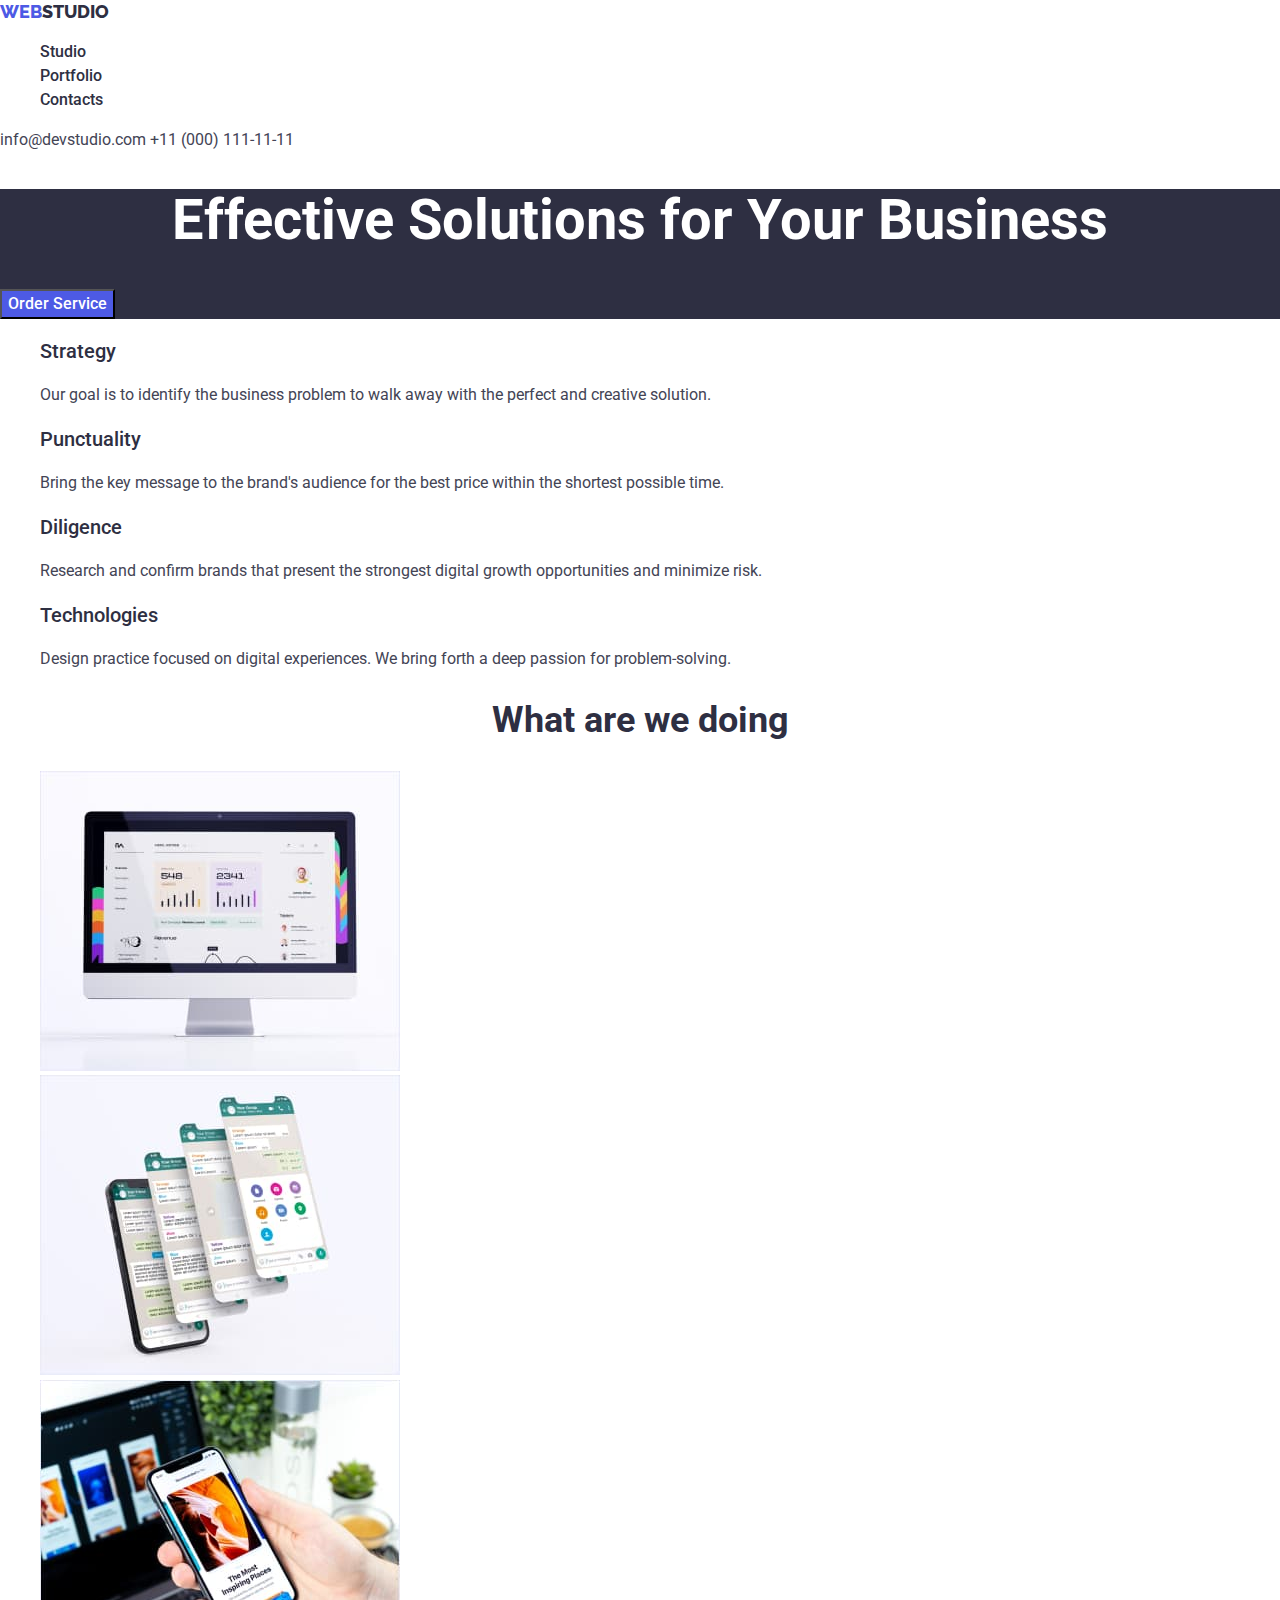
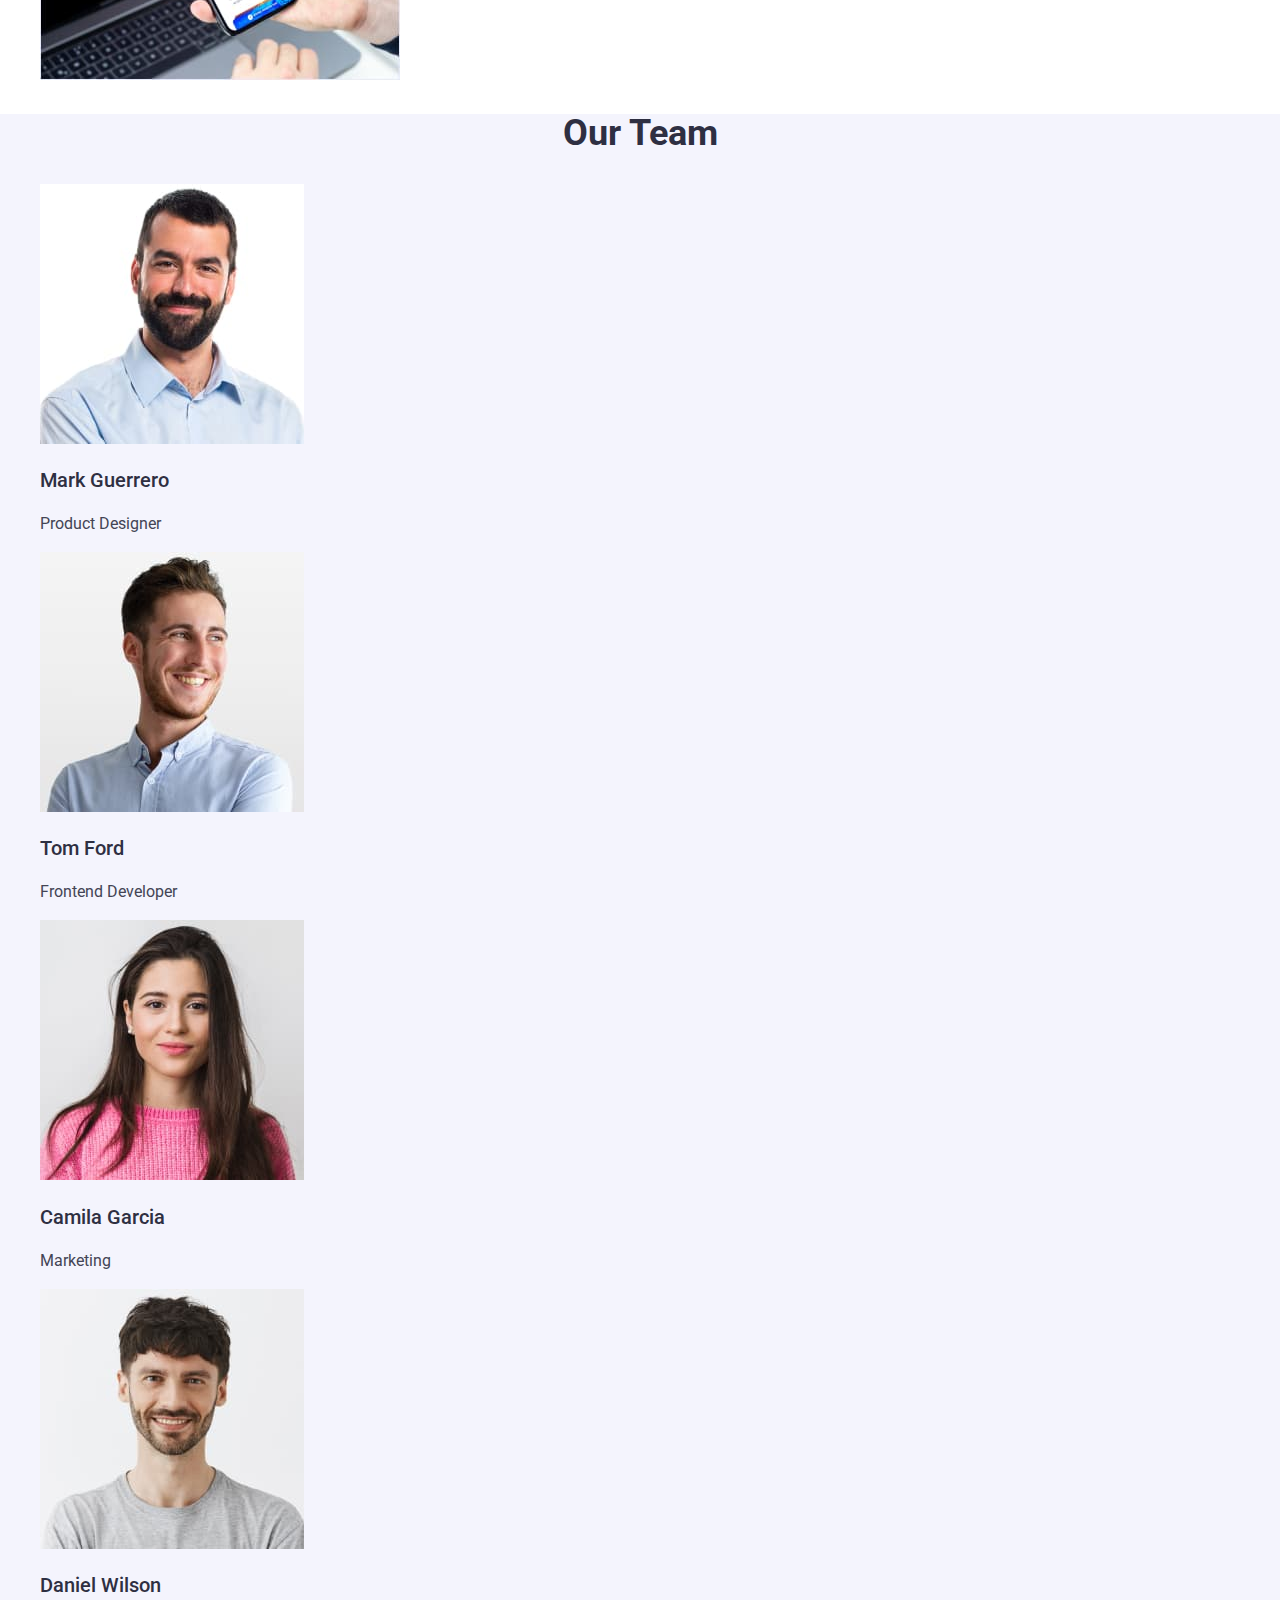
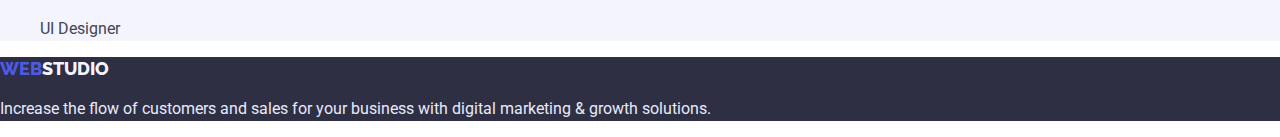
<file: index.html>
<!DOCTYPE html>
<html lang="en">
  <head>
    <meta charset="UTF-8" />
    <meta http-equiv="X-UA-Compatible" content="IE=edge" />
    <meta name="viewport" content="width=device-width, initial-scale=1.0" />
    <title>WebStudio</title>
    <link
      rel="stylesheet"
      href="https://cdn.jsdelivr.net/npm/modern-normalize@1.1.0/modern-normalize.min.css"
    />
    <link rel="preconnect" href="https://fonts.googleapis.com" />
    <link rel="preconnect" href="https://fonts.gstatic.com" crossorigin />
    <link
      href="https://fonts.googleapis.com/css2?family=Raleway:wght@800&family=Roboto:wght@400;500;700;900&display=swap"
      rel="stylesheet"
    />
    <link rel="stylesheet" href="./css/styles.css" />
  </head>
  <body>
    <!--header-->
    <header class="header">
      <a class="logo" href="">WEB<span class="logo-dark">STUDIO</span></a>
      <nav class="nav">
        <ul class="nav-list">
          <li class="nav-item"><a class="nav-link" href="">Studio</a></li>
          <li class="nav-item"><a class="nav-link" href="./portfolio.html">Portfolio</a></li>
          <li class="nav-item"><a class="nav-link" href="">Contacts</a></li>
        </ul>
      </nav>
      <address class="contact">
        <a class="contact-mail" href="mailto:info@devstudio.com">info@devstudio.com</a>
        <a class="contact-tel" href="tel:+110001111111">+11 (000) 111-11-11</a>
      </address>
    </header>

    <!--main-->
    <main>
      <section class="hero">
        <h1 class="main-title">Effective Solutions for Your Business</h1>
        <button class="modal-btn" type="button">Order Service</button>
      </section>
      <section class="about">
        <h2 class="about-work" hidden>work</h2>
        <ul class="about-list">
          <li class="about-item">
            <h3 class="about-title">Strategy</h3>
            <p class="about-text">
              Our goal is to identify the business problem to walk away with the perfect and
              creative solution.
            </p>
          </li>
          <li class="about-item">
            <h3 class="about-title">Punctuality</h3>
            <p class="about-text">
              Bring the key message to the brand's audience for the best price within the shortest
              possible time.
            </p>
          </li>
          <li class="about-item">
            <h3 class="about-title">Diligence</h3>
            <p class="about-text">
              Research and confirm brands that present the strongest digital growth opportunities
              and minimize risk.
            </p>
          </li>
          <li class="about-item">
            <h3 class="about-title">Technologies</h3>
            <p class="about-text">
              Design practice focused on digital experiences. We bring forth a deep passion for
              problem-solving.
            </p>
          </li>
        </ul>
      </section>
      <section class="work">
        <h2 class="work-title">What are we doing</h2>
        <ul class="work-list">
          <li class="work-item">
            <img class="work-img" src="./images/job/pc.jpg" alt="photo" width="360" />
          </li>
          <li>
            <img class="work-img" src="./images/job/telephone.jpg" alt="photo" width="360" />
          </li>
          <li>
            <img class="work-img" src="./images/job/laptop.jpg" alt="photo" width="360" />
          </li>
        </ul>
      </section>
      <section class="team">
        <h2 class="team-title">Our Team</h2>
        <ul class="team-list">
          <li class="team-item">
            <img class="team-img" src="./images/team/Product.jpg" alt="photo" width="264" />
            <h3 class="developer-name">Mark Guerrero</h3>
            <p class="developer-descriptions">Product Designer</p>
          </li>
          <li class="team-item">
            <img class="team-img" src="./images/team/Frontend.jpg" alt="photo" width="264" />
            <h3 class="developer-name">Tom Ford</h3>
            <p class="developer-descriptions">Frontend Developer</p>
          </li>
          <li class="team-item">
            <img class="team-img" src="./images/team/Marketing.jpg" alt="photo" width="264" />
            <h3 class="developer-name">Camila Garcia</h3>
            <p class="developer-descriptions">Marketing</p>
          </li>
          <li class="team-item">
            <img class="team-img" src="./images/team/UI.jpg" alt="photo" width="264" />
            <h3 class="developer-name">Daniel Wilson</h3>
            <p class="developer-descriptions">UI Designer</p>
          </li>
        </ul>
      </section>
    </main>

    <!--footer-->
    <footer class="footer">
      <a class="logo" href="">WEB<span class="logo-withe">STUDIO</span></a>
      <p class="footer-text">
        Increase the flow of customers and sales for your business with digital marketing & growth
        solutions.
      </p>
    </footer>
  </body>
</html>
</file>
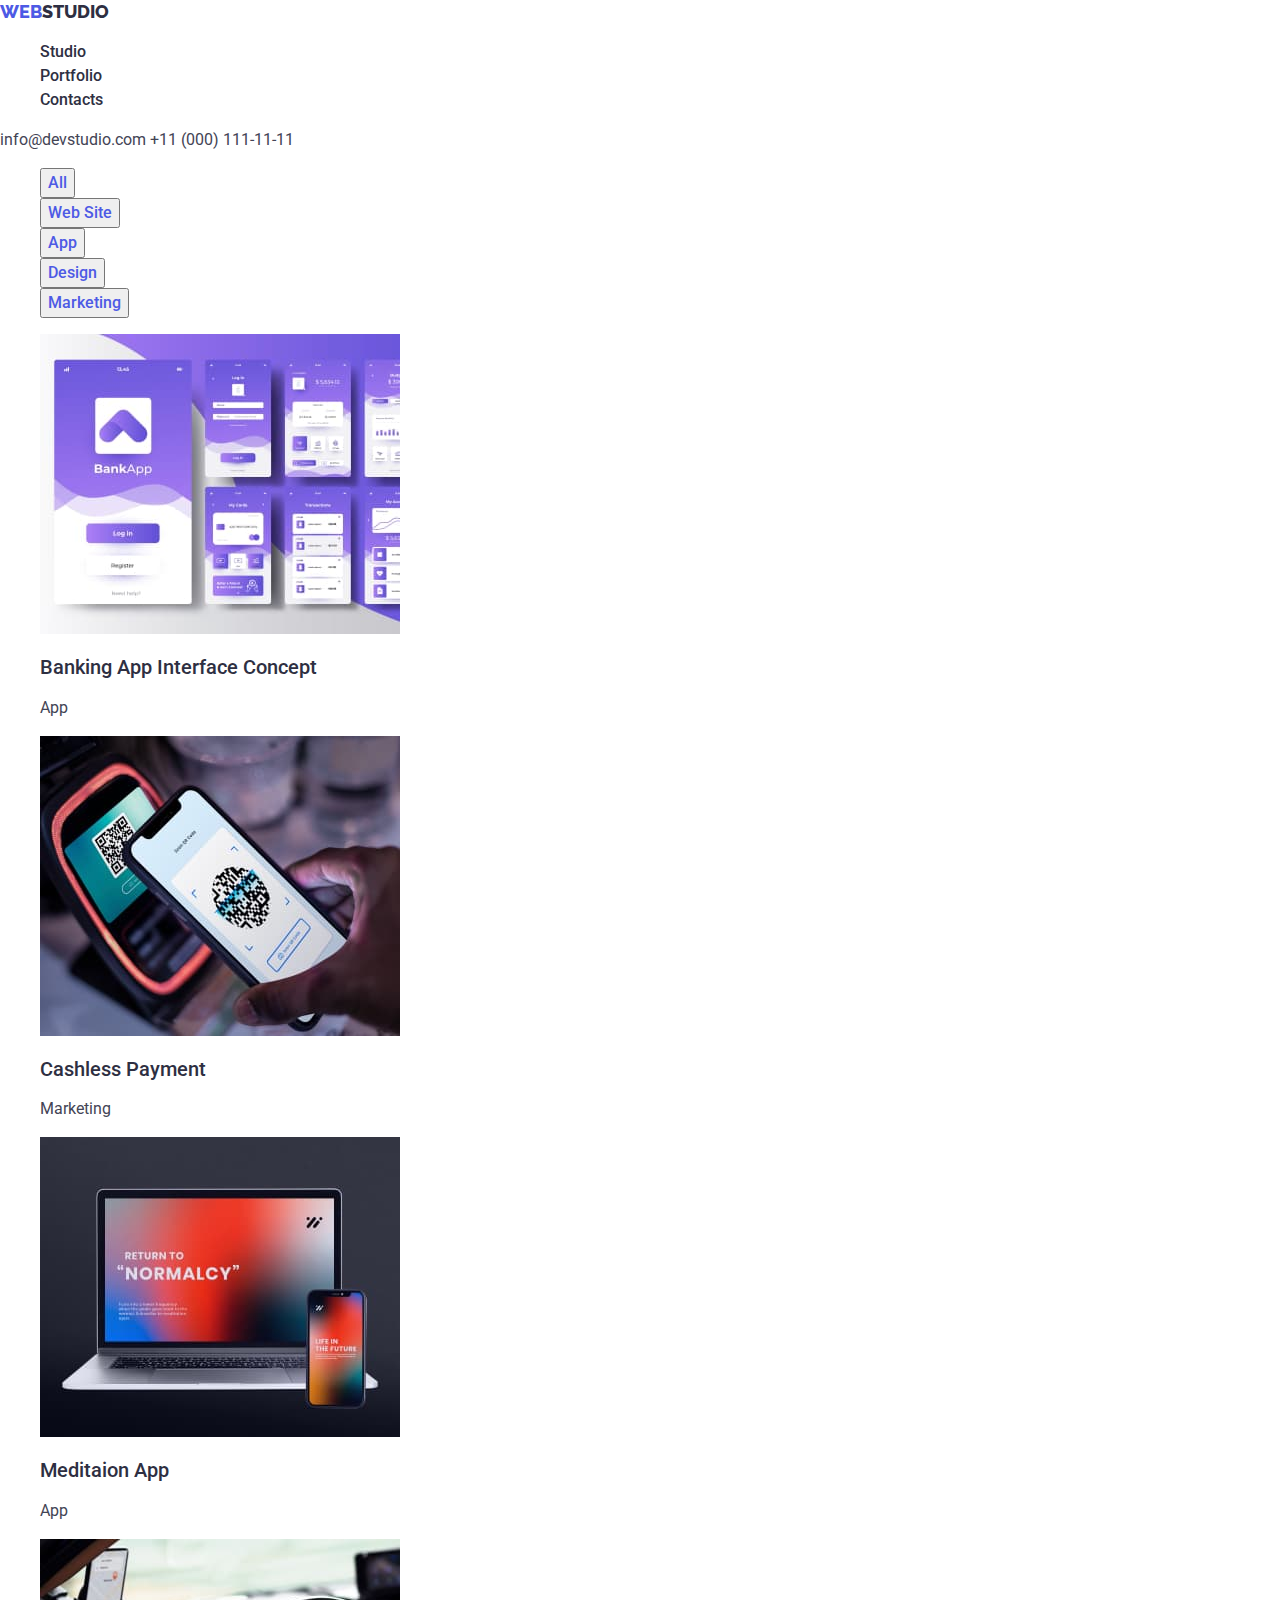
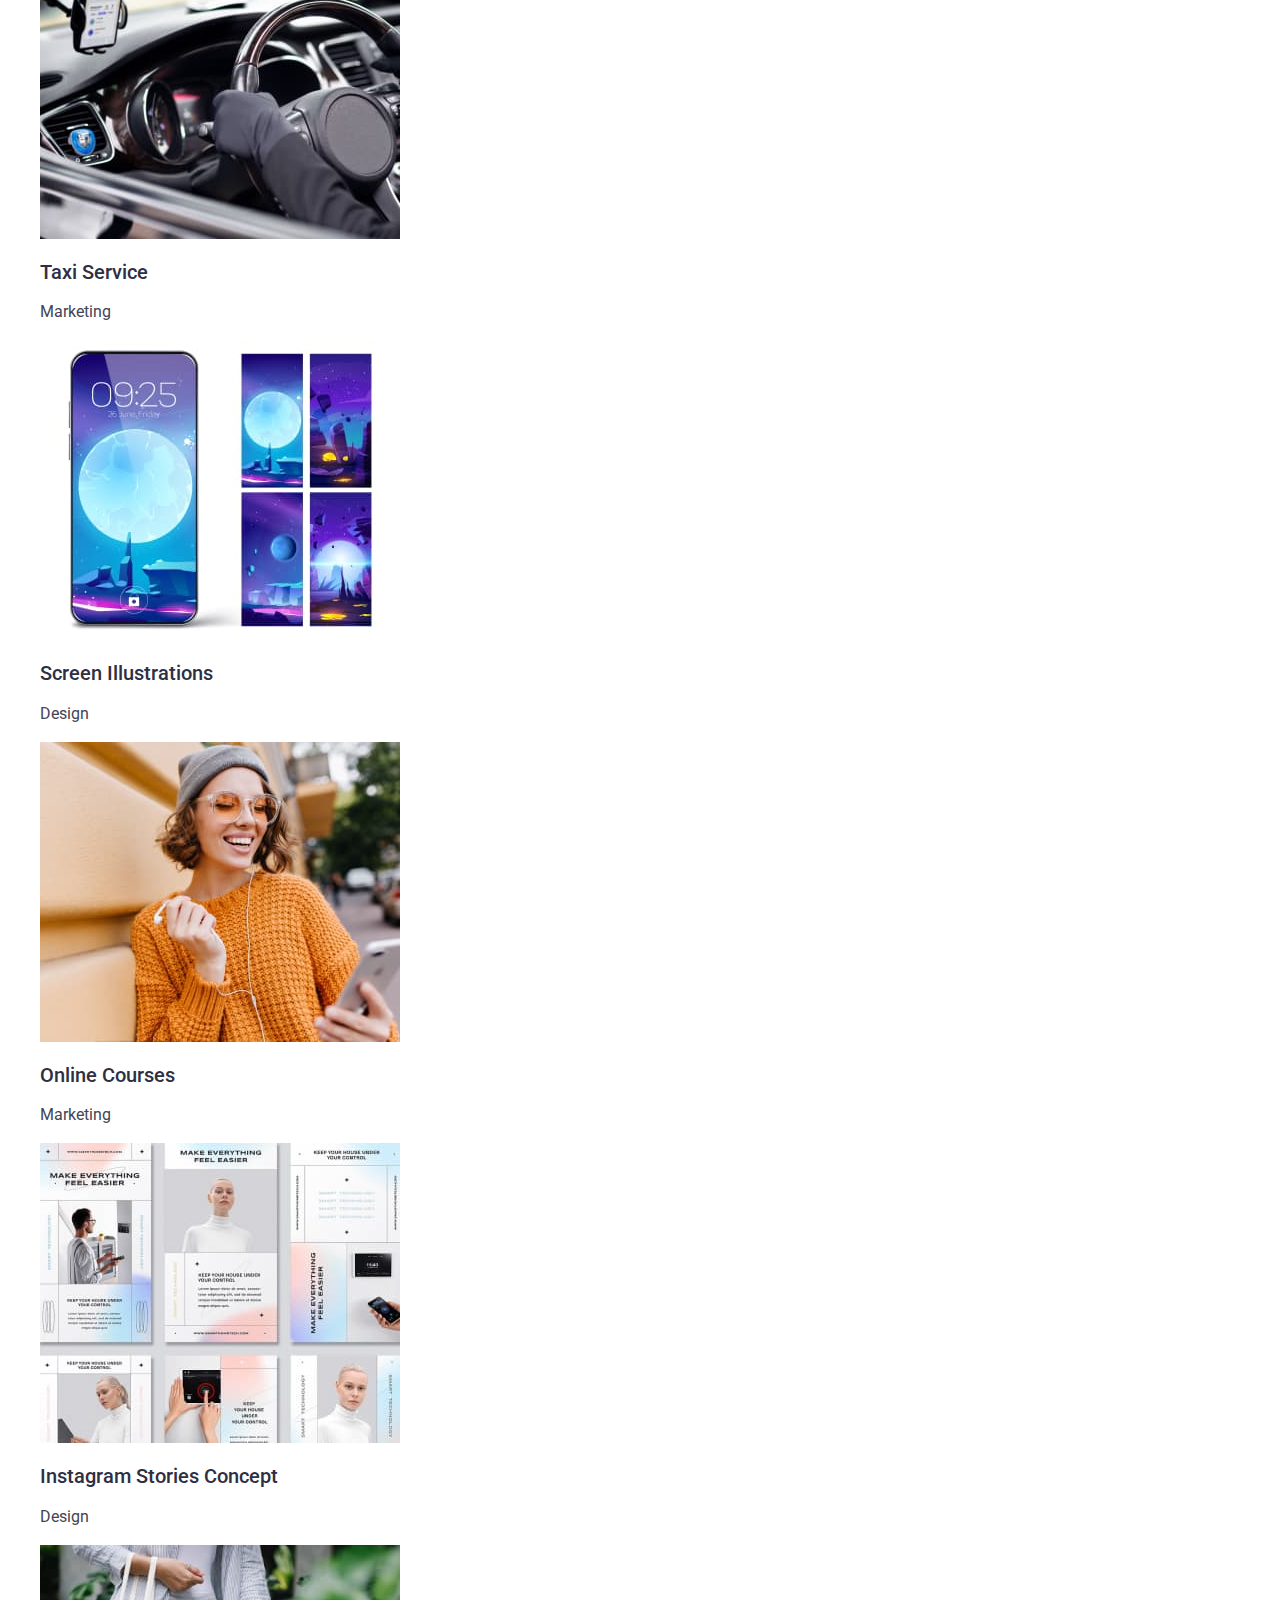
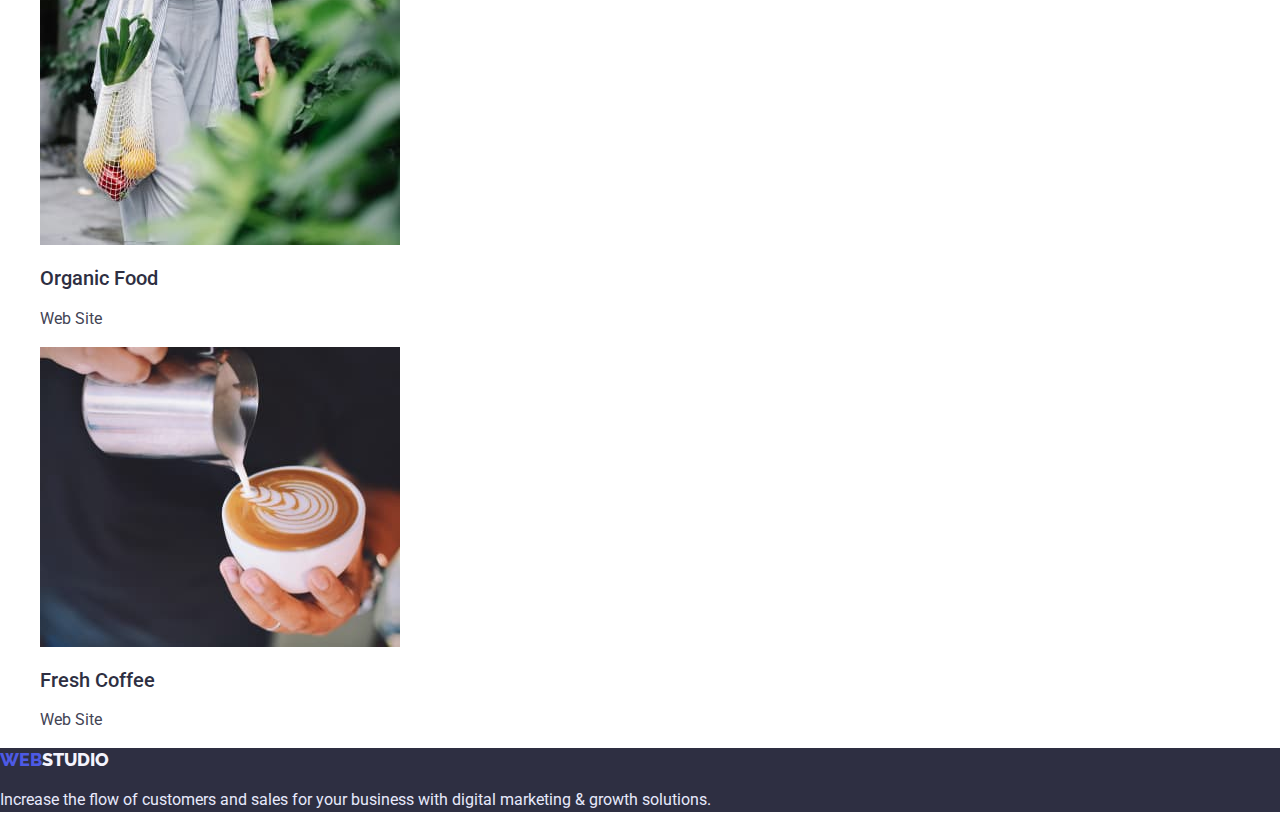
<file: portfolio.html>
<!DOCTYPE html>
<html lang="en">
  <head>
    <meta charset="UTF-8" />
    <meta http-equiv="X-UA-Compatible" content="IE=edge" />
    <meta name="viewport" content="width=device-width, initial-scale=1.0" />
    <title>Document</title>
    <link
      rel="stylesheet"
      href="https://cdn.jsdelivr.net/npm/modern-normalize@1.1.0/modern-normalize.min.css"
    />
    <link rel="preconnect" href="https://fonts.googleapis.com" />
    <link rel="preconnect" href="https://fonts.gstatic.com" crossorigin />
    <link
      href="https://fonts.googleapis.com/css2?family=Raleway:wght@800&family=Roboto:wght@400;500;700;900&display=swap"
      rel="stylesheet"
    />
    <link rel="stylesheet" href="./css/styles.css" />
  </head>
  <body>
    <header class="header">
      <a class="logo" href="">WEB<span class="logo-dark">STUDIO</span></a>
      <nav class="nav">
        <ul class="nav-list">
          <li class="nav-item"><a class="nav-link" href="./index.html">Studio</a></li>
          <li class="nav-item"><a class="nav-link" href="">Portfolio</a></li>
          <li class="nav-item"><a class="nav-link" href="">Contacts</a></li>
        </ul>
      </nav>
      <address class="contact">
        <a class="contact-mail" href="mailto:info@devstudio.com">info@devstudio.com</a>
        <a class="contact-tel" href="tel:+110001111111">+11 (000) 111-11-11</a>
      </address>
    </header>
    <main>
      <section class="filter-btn">
        <h1 class="filter-title" hidden>About work</h1>
        <ul class="filter-btn-list">
          <li class="filter-btn-item">
            <button class="filter-btn-text" type="button">All</button>
          </li>
          <li class="filter-btn-item">
            <button class="filter-btn-text" type="button">Web Site</button>
          </li>
          <li class="filter-btn-item">
            <button class="filter-btn-text" type="button">App</button>
          </li>
          <li class="filter-btn-item">
            <button class="filter-btn-text" type="button">Design</button>
          </li>
          <li class="filter-btn-item">
            <button class="filter-btn-text" type="button">Marketing</button>
          </li>
        </ul>
        <ul class="project-list">
          <li class="project-item">
            <a class="project-link" href="">
              <img src="./images/portfolio/bank.jpg" alt="photo" width="360" />
              <h2 class="project-title">Banking App Interface Concept</h2>
              <p class="project-text">App</p>
            </a>
          </li>
          <li class="project-item">
            <a class="project-link" href="">
              <img src="./images/portfolio/tel.jpg" alt="photo" width="360" />
              <h2 class="project-title">Cashless Payment</h2>
              <p class="project-text">Marketing</p>
            </a>
          </li>
          <li class="project-item">
            <a class="project-link" href="">
              <img src="./images/portfolio/note.jpg" alt="photo" width="360" />
              <h2 class="project-title">Meditaion App</h2>
              <p class="project-text">App</p>
            </a>
          </li>
          <li class="project-item">
            <a class="project-link" href="">
              <img src="./images/portfolio/car.jpg" alt="photo" width="360" />
              <h2 class="project-title">Taxi Service</h2>
              <p class="project-text">Marketing</p>
            </a>
          </li>
          <li class="project-item">
            <a class="project-link" href="">
              <img src="./images/portfolio/skrin.jpg" alt="photo" width="360" />
              <h2 class="project-title">Screen Illustrations</h2>
              <p class="project-text">Design</p>
            </a>
          </li>
          <li class="project-item">
            <a class="project-link" href="">
              <img src="./images/portfolio/girl.jpg" alt="photo" width="360" />
              <h2 class="project-title">Online Courses</h2>
              <p class="project-text">Marketing</p>
            </a>
          </li>
          <li class="project-item">
            <a class="project-link" href="">
              <img src="./images/portfolio/make.jpg" alt="photo" width="360" />
              <h2 class="project-title">Instagram Stories Concept</h2>
              <p class="project-text">Design</p>
            </a>
          </li>
          <li class="project-item">
            <a class="project-link" href="">
              <img src="./images/portfolio/save.jpg" alt="photo" width="360" />
              <h2 class="project-title">Organic Food</h2>
              <p class="project-text">Web Site</p>
            </a>
          </li>
          <li class="project-item">
            <a class="project-link" href="">
              <img src="./images/portfolio/milk.jpg" alt="photo" width="360" />
              <h2 class="project-title">Fresh Coffee</h2>
              <p class="project-text">Web Site</p>
            </a>
          </li>
        </ul>
      </section>
    </main>
    <!--footer-->
    <footer class="footer">
      <a class="logo" href="">WEB<span class="logo-withe">STUDIO</span></a>
      <p class="footer-text">
        Increase the flow of customers and sales for your business with digital marketing & growth
        solutions.
      </p>
    </footer>
  </body>
</html>
</file>
<file: css/styles.css>
:root {
  --primari-font: 'Roboto', sans-serif;
  --secondari-font: 'Raleway', sans-serif;
  --primari-text-color: #434455;
  --secondari-text-color: #2e2f42;
  --withe-logo-color: #f4f4fd;
  --logo-hover-color: #4d5ae5;
  --hero-text-color: #ffffff;
  --hover-btn-color: #404bbf;
  --footer-text-color: #e7e9fc;
}
body {
  font-family: 'Roboto', sans-serif;
  color: var(--primari-text-color);
  background-color: #ffffff;
}
a {
  text-decoration: none;
}
ul {
  list-style: none;
}
/*==================================logo styles====================================*/
.logo {
  font-family: var(--secondari-font);
  font-style: normal;
  font-weight: 800;
  font-size: 18px;
  line-height: 1.33;
  color: var(--logo-hover-color);
}
.logo-dark {
  color: var(--secondari-text-color);
}
.logo-withe {
  color: var(--withe-logo-color);
}
/*-----------HOVER--------------*/
.nav-link:hover,
.nav-link:focus,
.contact-mail:hover,
.contact-mail:focus,
.contact-tel:hover,
.contact-tel:focus {
  color: var(--logo-hover-color);
}
/*==================================heder====================================*/
.nav-link {
  font-weight: 500;
  font-size: 16px;
  line-height: 1.5;

  color: var(--secondari-text-color);
}

.contact-mail,
.contact-tel {
  font-size: 16px;
  line-height: 1.5;
  font-style: normal;
  color: inherit;
}
/*==================================hero====================================*/
.hero {
  background: var(--secondari-text-color);
}
.main-title {
  font-weight: 700;
  font-size: 56px;
  line-height: 1.11;
  text-align: center;

  color: var(--hero-text-color);
}
.modal-btn {
  font-weight: 500;
  font-size: 16px;
  line-height: 1.5;
  cursor: pointer;
  font-family: inherit;
  display: flex;
  align-items: center;

  color: var(--hero-text-color);
  background-color: var(--logo-hover-color);
}
.modal-btn:hover,
.modal-btn:focus {
  background: var(--hover-btn-color);
}
/*---------------------------------about-------------------------------------------*/
.about-title {
  font-weight: 500;
  font-size: 20px;
  line-height: 1.2;

  color: var(--secondari-text-color);
}
.about-text {
  font-size: 16px;
  line-height: 1.5;
}
/*-----------------------------work--------------------------------------------------*/
.work-title {
  font-weight: 700;
  font-size: 36px;
  line-height: 1.11;
  text-align: center;

  color: var(--secondari-text-color);
}
/*-----------------------------team---------------------------------------------------*/
.team {
  background-color: var(--withe-logo-color);
}
.team-title {
  font-weight: 700;
  font-size: 36px;
  line-height: 1.11;
  text-align: center;

  color: var(--secondari-text-color);
}
.developer-name {
  font-weight: 500;
  font-size: 20px;
  line-height: 1.2;

  color: var(--secondari-text-color);
}
.developer-descriptions {
  font-size: 16px;
  line-height: 1.5;
}
/*==================================footer====================================*/
.footer {
  background-color: var(--secondari-text-color);
}
.footer-text {
  font-size: 16px;
  line-height: 1.5;

  color: var(--footer-text-color);
}
/*================///////////////////////////////======portfolio=========////////////////=================*/
.filter-btn-text {
  font-weight: 500;
  font-size: 16px;
  line-height: 1.5;
  font-family: inherit;
  color: var(--logo-hover-color);

  cursor: pointer;
}
.filter-btn-text:focus,
.filter-btn-text:hover {
  background: var(--hover-btn-color);
  color: #ffffff;
}
.project-title {
  font-weight: 500;
  font-size: 20px;
  line-height: 1.2;

  color: var(--secondari-text-color);
}
.project-text {
  font-size: 16px;
  line-height: 1.5;
  color: var(--primari-text-color);
}
</file>
